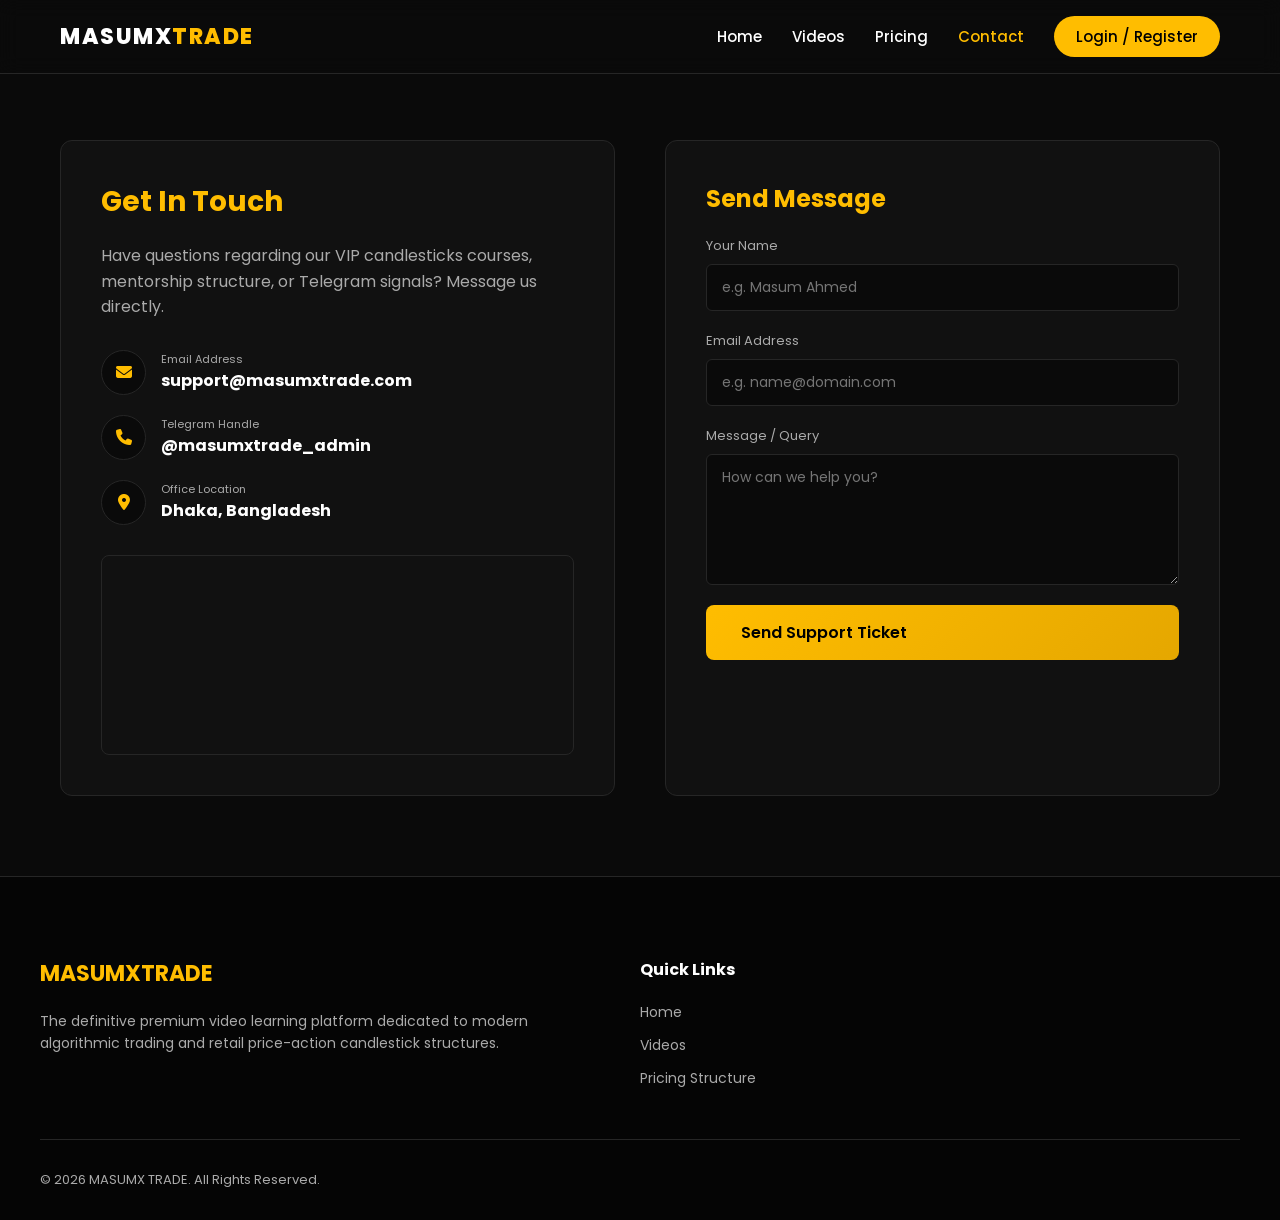
<file: contact.html>
<!DOCTYPE html>
<html lang="en">
<head>
    <meta charset="UTF-8">
    <meta name="viewport" content="width=device-width, initial-scale=1.0">
    <title>Contact Support | MASUMX TRADE</title>
    <link href="https://fonts.googleapis.com/css2?family=Poppins:wght@300;400;500;600;700;800&display=swap" rel="stylesheet">
    <link rel="stylesheet" href="https://cdnjs.cloudflare.com/ajax/libs/font-awesome/6.4.0/css/all.min.css">
    <link rel="stylesheet" href="assets/css/styles.css">
    <style>
        .contact-container {
            padding: 140px 20px 80px;
            max-width: 1200px;
            margin: 0 auto;
            display: grid;
            grid-template-columns: 1fr 1fr;
            gap: 50px;
        }
        .contact-info-card {
            background-color: var(--bg-secondary);
            border: 1px solid var(--border-color);
            border-radius: var(--card-radius);
            padding: 40px;
        }
        .contact-info-card h2 {
            font-size: 28px;
            margin-bottom: 20px;
            color: var(--accent-gold);
        }
        .contact-info-card p {
            color: var(--text-muted);
            margin-bottom: 30px;
            line-height: 1.6;
        }
        .contact-details {
            display: flex;
            flex-direction: column;
            gap: 20px;
            margin-bottom: 30px;
        }
        .detail-item {
            display: flex;
            align-items: center;
            gap: 15px;
        }
        .detail-icon {
            width: 45px;
            height: 45px;
            background-color: var(--bg-primary);
            border: 1px solid var(--border-color);
            border-radius: 50%;
            display: flex;
            align-items: center;
            justify-content: center;
            color: var(--accent-gold);
            font-size: 16px;
        }
        .contact-form-card {
            background-color: var(--bg-secondary);
            border: 1px solid var(--border-color);
            border-radius: var(--card-radius);
            padding: 40px;
        }
        .form-group {
            margin-bottom: 20px;
            display: flex;
            flex-direction: column;
            gap: 8px;
        }
        .form-group label {
            font-size: 13px;
            color: var(--text-muted);
        }
        .form-control {
            background-color: var(--bg-primary);
            border: 1px solid var(--border-color);
            padding: 12px 15px;
            border-radius: 6px;
            color: var(--text-main);
            font-size: 14px;
            transition: 0.3s;
        }
        .form-control:focus {
            border-color: var(--accent-gold);
            outline: none;
        }
    </style>
</head>
<body>

    <header id="header">
        <div class="nav-container">
            <a href="index.html" class="logo">
                MASUMX<span>TRADE</span>
            </a>
            <ul class="nav-menu" id="nav-menu">
                <li><a href="index.html">Home</a></li>
                <li><a href="videos.html">Videos</a></li>
                <li><a href="pricing.html">Pricing</a></li>
                <li><a href="contact.html" class="active">Contact</a></li>
                <li><a href="login.html" class="nav-btn">Login / Register</a></li>
            </ul>
            <div class="menu-toggle" id="menu-toggle">
                <i class="fa-solid fa-bars"></i>
            </div>
        </div>
    </header>

    <div class="contact-container">
        <!-- Info Panel -->
        <div class="contact-info-card">
            <h2>Get In Touch</h2>
            <p>Have questions regarding our VIP candlesticks courses, mentorship structure, or Telegram signals? Message us directly.</p>
            
            <div class="contact-details">
                <div class="detail-item">
                    <div class="detail-icon"><i class="fa-solid fa-envelope"></i></div>
                    <div>
                        <small style="color: var(--text-muted); display:block; font-size:11px;">Email Address</small>
                        <strong>support@masumxtrade.com</strong>
                    </div>
                </div>
                <div class="detail-item">
                    <div class="detail-icon"><i class="fa-solid fa-phone"></i></div>
                    <div>
                        <small style="color: var(--text-muted); display:block; font-size:11px;">Telegram Handle</small>
                        <strong>@masumxtrade_admin</strong>
                    </div>
                </div>
                <div class="detail-item">
                    <div class="detail-icon"><i class="fa-solid fa-location-dot"></i></div>
                    <div>
                        <small style="color: var(--text-muted); display:block; font-size:11px;">Office Location</small>
                        <strong>Dhaka, Bangladesh</strong>
                    </div>
                </div>
            </div>

            <!-- Custom Embedded Google Map -->
            <div style="width: 100%; height: 200px; border-radius: 8px; overflow: hidden; border: 1px solid var(--border-color);">
                <iframe src="https://www.google.com/maps/embed?pb=!1m18!1m12!1m13!1d14608.272186358153!2d90.3842617!3d23.7458117!2m3!1f0!2f0!3f0!3m2!1i1024!2i768!4f13.1!3m3!1m2!1s0x3755b8b087026b81%3A0x8fa5a3f62326041a!2sDhaka%2C%20Bangladesh!5e0!3m2!1sen!2sus!4v1700000000000" width="100%" height="100%" style="border:0;" allowfullscreen="" loading="lazy"></iframe>
            </div>
        </div>

        <!-- Contact Form -->
        <div class="contact-form-card">
            <h2 style="font-size:24px; margin-bottom: 20px; color: var(--accent-gold);">Send Message</h2>
            <form action="" method="POST" onsubmit="alert('Message sent successfully! Our team will reply shortly.'); return false;">
                <div class="form-group">
                    <label>Your Name</label>
                    <input type="text" class="form-control" required placeholder="e.g. Masum Ahmed">
                </div>
                <div class="form-group">
                    <label>Email Address</label>
                    <input type="email" class="form-control" required placeholder="e.g. name@domain.com">
                </div>
                <div class="form-group">
                    <label>Message / Query</label>
                    <textarea class="form-control" rows="5" required placeholder="How can we help you?"></textarea>
                </div>
                <button type="submit" class="btn-primary" style="width: 100%; border: none; cursor:pointer;">Send Support Ticket</button>
            </form>
        </div>
    </div>

    <!-- Footer -->
    <footer>
        <div class="footer-container">
            <div class="footer-about">
                <h3>MASUMX<span>TRADE</span></h3>
                <p>The definitive premium video learning platform dedicated to modern algorithmic trading and retail price-action candlestick structures.</p>
            </div>
            <div class="footer-links">
                <h4>Quick Links</h4>
                <ul>
                    <li><a href="index.html">Home</a></li>
                    <li><a href="videos.html">Videos</a></li>
                    <li><a href="pricing.html">Pricing Structure</a></li>
                </ul>
            </div>
        </div>
        <div class="copyright">
            <p>&copy; 2026 MASUMX TRADE. All Rights Reserved.</p>
        </div>
    </footer>

</body>
</html>
</file>
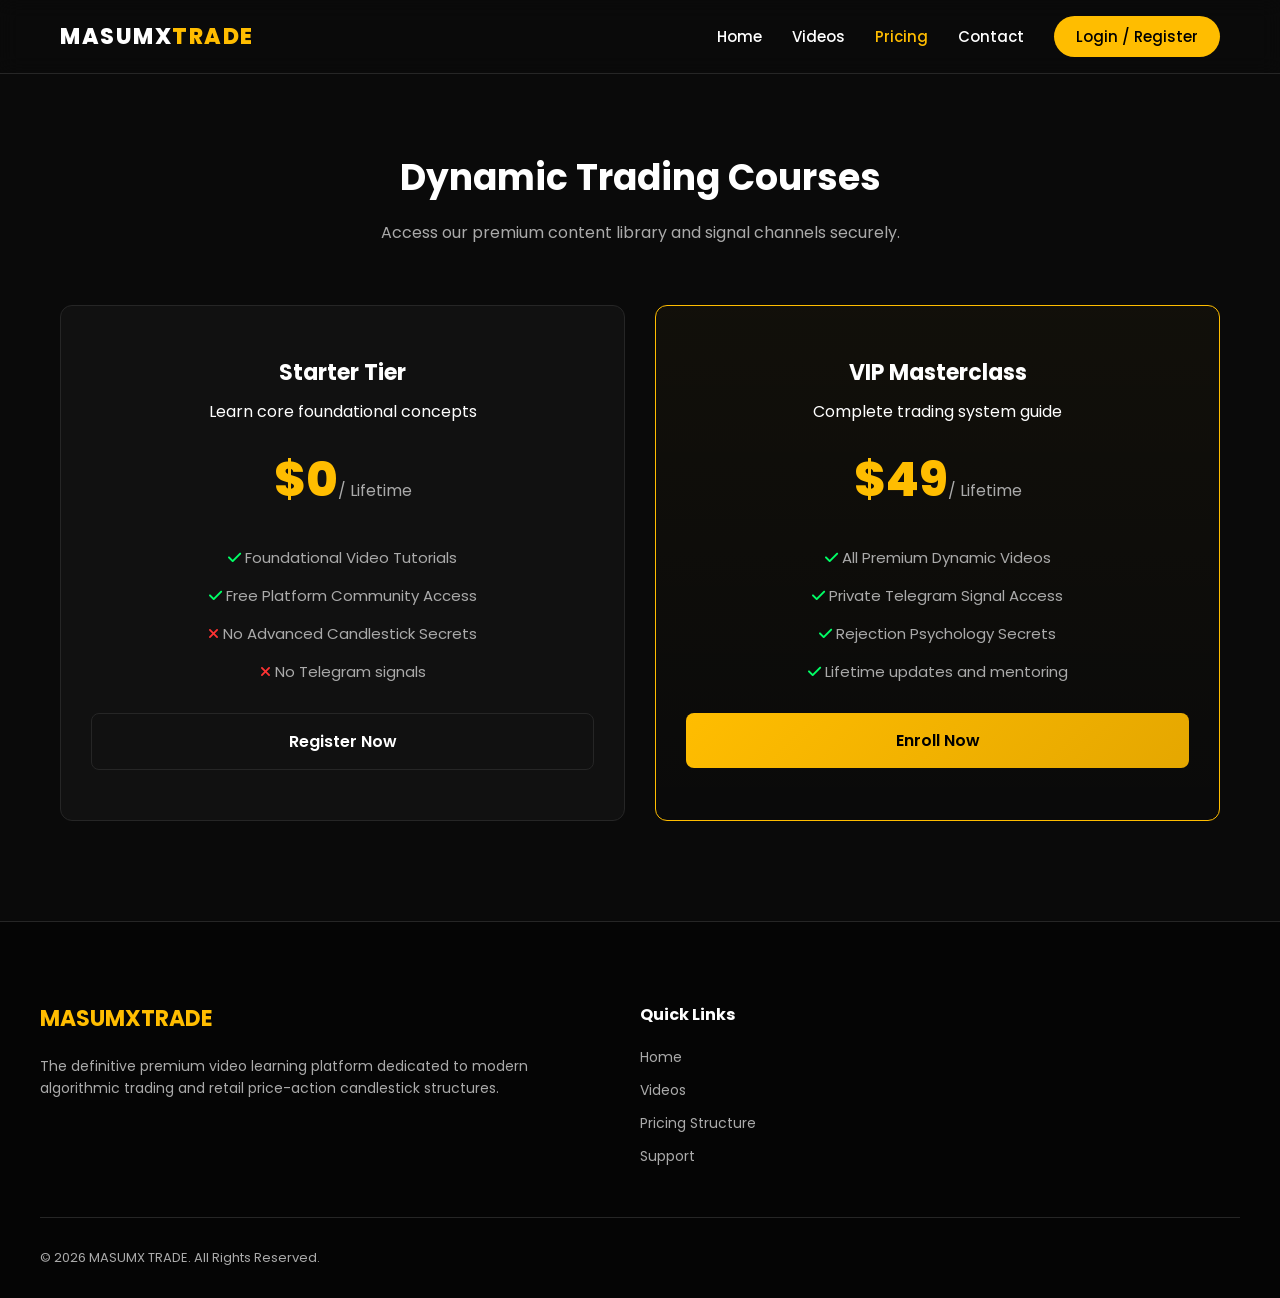
<file: pricing.html>
<!DOCTYPE html>
<html lang="en">
<head>
    <meta charset="UTF-8">
    <meta name="viewport" content="width=device-width, initial-scale=1.0">
    <title>Pricing Packages | MASUMX TRADE</title>
    <link href="https://fonts.googleapis.com/css2?family=Poppins:wght@300;400;500;600;700;800&display=swap" rel="stylesheet">
    <link rel="stylesheet" href="https://cdnjs.cloudflare.com/ajax/libs/font-awesome/6.4.0/css/all.min.css">
    <link rel="stylesheet" href="assets/css/styles.css">
</head>
<body>

    <header id="header">
        <div class="nav-container">
            <a href="index.html" class="logo">
                MASUMX<span>TRADE</span>
            </a>
            <ul class="nav-menu" id="nav-menu">
                <li><a href="index.html">Home</a></li>
                <li><a href="videos.html">Videos</a></li>
                <li><a href="pricing.html" class="active">Pricing</a></li>
                <li><a href="contact.html">Contact</a></li>
                <li><a href="login.html" class="nav-btn">Login / Register</a></li>
            </ul>
            <div class="menu-toggle" id="menu-toggle">
                <i class="fa-solid fa-bars"></i>
            </div>
        </div>
    </header>

    <section class="section" style="padding-top: 150px;">
        <div class="section-header">
            <h2>Dynamic Trading Courses</h2>
            <p>Access our premium content library and signal channels securely.</p>
        </div>

        <div class="pricing-grid">
            <!-- Free Package -->
            <div class="pricing-card">
                <div class="pricing-header">
                    <h3>Starter Tier</h3>
                    <p>Learn core foundational concepts</p>
                </div>
                <div class="price">$0<span>/ Lifetime</span></div>
                <ul class="pricing-features">
                    <li><i class="fa-solid fa-check" style="color: var(--accent-green);"></i> Foundational Video Tutorials</li>
                    <li><i class="fa-solid fa-check" style="color: var(--accent-green);"></i> Free Platform Community Access</li>
                    <li><i class="fa-solid fa-xmark" style="color: #ff3333;"></i> No Advanced Candlestick Secrets</li>
                    <li><i class="fa-solid fa-xmark" style="color: #ff3333;"></i> No Telegram signals</li>
                </ul>
                <a href="login.html" class="btn-secondary" style="width: 100%; justify-content: center;">Register Now</a>
            </div>

            <!-- Premium Course Package -->
            <div class="pricing-card popular">
                <div class="pricing-header">
                    <h3>VIP Masterclass</h3>
                    <p>Complete trading system guide</p>
                </div>
                <div class="price">$49<span>/ Lifetime</span></div>
                <ul class="pricing-features">
                    <li><i class="fa-solid fa-check" style="color: var(--accent-green);"></i> All Premium Dynamic Videos</li>
                    <li><i class="fa-solid fa-check" style="color: var(--accent-green);"></i> Private Telegram Signal Access</li>
                    <li><i class="fa-solid fa-check" style="color: var(--accent-green);"></i> Rejection Psychology Secrets</li>
                    <li><i class="fa-solid fa-check" style="color: var(--accent-green);"></i> Lifetime updates and mentoring</li>
                </ul>
                <a href="login.html" class="btn-primary" style="width: 100%; justify-content: center;">Enroll Now</a>
            </div>
        </div>
    </section>

    <!-- Footer -->
    <footer>
        <div class="footer-container">
            <div class="footer-about">
                <h3>MASUMX<span>TRADE</span></h3>
                <p>The definitive premium video learning platform dedicated to modern algorithmic trading and retail price-action candlestick structures.</p>
            </div>
            <div class="footer-links">
                <h4>Quick Links</h4>
                <ul>
                    <li><a href="index.html">Home</a></li>
                    <li><a href="videos.html">Videos</a></li>
                    <li><a href="pricing.html">Pricing Structure</a></li>
                    <li><a href="contact.html">Support</a></li>
                </ul>
            </div>
        </div>
        <div class="copyright">
            <p>&copy; 2026 MASUMX TRADE. All Rights Reserved.</p>
        </div>
    </footer>

</body>
</html>
</file>
<file: assets/css/styles.css>
/* MASUMX TRADE - Premium Universal Stylesheet */
:root {
    --bg-primary: #0a0a0a;
    --bg-secondary: #111111;
    --bg-tertiary: #1a1a1a;
    --accent-gold: #ffbd00;
    --accent-green: #00ff66;
    --text-main: #ffffff;
    --text-muted: #aaaaaa;
    --border-color: #262626;
    --card-radius: 12px;
}

* {
    margin: 0;
    padding: 0;
    box-sizing: border-box;
    font-family: 'Poppins', sans-serif;
    scroll-behavior: smooth;
}

body {
    background-color: var(--bg-primary);
    color: var(--text-main);
    overflow-x: hidden;
}

a {
    color: inherit;
    text-decoration: none;
}

/* Header & Sticky Navigation */
header {
    position: fixed;
    top: 0;
    left: 0;
    width: 100%;
    z-index: 1000;
    background-color: rgba(10, 10, 10, 0.9);
    backdrop-filter: blur(10px);
    border-bottom: 1px solid var(--border-color);
    transition: all 0.3s ease;
}

.announcement-bar {
    background: linear-gradient(90deg, var(--accent-gold), var(--accent-green));
    color: #000;
    font-size: 13px;
    font-weight: 600;
    text-align: center;
    padding: 8px 10px;
    position: relative;
    z-index: 1001;
}

.nav-container {
    max-width: 1200px;
    margin: 0 auto;
    padding: 20px;
    display: flex;
    justify-content: space-between;
    align-items: center;
}

.logo {
    font-size: 22px;
    font-weight: 800;
    letter-spacing: 1.5px;
    color: var(--text-main);
}

.logo span {
    color: var(--accent-gold);
}

.nav-menu {
    display: flex;
    gap: 30px;
    list-style: none;
    align-items: center;
}

.nav-menu a {
    font-size: 15px;
    font-weight: 500;
    transition: color 0.3s;
}

.nav-menu a:hover, .nav-menu a.active {
    color: var(--accent-gold);
}

.nav-btn {
    background-color: var(--accent-gold);
    color: #000;
    padding: 10px 22px;
    border-radius: 50px;
    font-weight: 600;
    transition: transform 0.3s, background-color 0.3s;
}

.nav-btn:hover {
    transform: translateY(-2px);
    background-color: #e5a700;
}

.menu-toggle {
    display: none;
    font-size: 24px;
    cursor: pointer;
}

/* Hero Section */
.hero {
    min-height: 100vh;
    padding: 180px 20px 100px;
    background: radial-gradient(circle at top right, rgba(255, 189, 0, 0.08), transparent 50%),
                radial-gradient(circle at bottom left, rgba(0, 255, 102, 0.05), transparent 50%),
                #0a0a0a;
    display: flex;
    flex-direction: column;
    justify-content: center;
    align-items: center;
    text-align: center;
    position: relative;
}

.ticker-wrap {
    width: 100%;
    border-bottom: 1px solid var(--border-color);
    border-top: 1px solid var(--border-color);
    background-color: var(--bg-secondary);
    padding: 10px 0;
    margin-bottom: 50px;
}

.hero-content {
    max-width: 900px;
    z-index: 2;
}

.hero-content h1 {
    font-size: 56px;
    font-weight: 800;
    line-height: 1.2;
    margin-bottom: 25px;
    letter-spacing: -1px;
}

.hero-content h1 span {
    background: linear-gradient(90deg, var(--accent-gold), var(--accent-green));
    -webkit-background-clip: text;
    -webkit-text-fill-color: transparent;
}

.hero-content p {
    font-size: 18px;
    color: var(--text-muted);
    margin-bottom: 40px;
    line-height: 1.6;
}

.hero-buttons {
    display: flex;
    justify-content: center;
    gap: 20px;
}

.btn-primary {
    background: linear-gradient(135deg, var(--accent-gold), #e5a700);
    color: #000;
    padding: 15px 35px;
    border-radius: 8px;
    font-weight: 600;
    font-size: 16px;
    display: inline-flex;
    align-items: center;
    gap: 10px;
    transition: 0.3s ease;
}

.btn-primary:hover {
    transform: translateY(-3px);
    box-shadow: 0 10px 20px rgba(255, 189, 0, 0.2);
}

.btn-secondary {
    background-color: transparent;
    color: var(--text-main);
    border: 1px solid var(--border-color);
    padding: 15px 35px;
    border-radius: 8px;
    font-weight: 600;
    font-size: 16px;
    display: inline-flex;
    align-items: center;
    gap: 10px;
    transition: 0.3s ease;
}

.btn-secondary:hover {
    background-color: var(--bg-secondary);
    border-color: var(--text-muted);
}

/* Floating Telegram Button */
.tg-floating {
    position: fixed;
    bottom: 30px;
    right: 30px;
    background-color: #0088cc;
    color: #fff;
    width: 60px;
    height: 60px;
    border-radius: 50%;
    display: flex;
    align-items: center;
    justify-content: center;
    font-size: 24px;
    box-shadow: 0 10px 25px rgba(0, 136, 204, 0.4);
    z-index: 999;
    transition: transform 0.3s;
}

.tg-floating:hover {
    transform: scale(1.1) rotate(15deg);
}

/* Sections Global */
.section {
    padding: 100px 20px;
    max-width: 1200px;
    margin: 0 auto;
}

.section-header {
    text-align: center;
    margin-bottom: 60px;
}

.section-header h2 {
    font-size: 36px;
    font-weight: 700;
    margin-bottom: 15px;
}

.section-header p {
    color: var(--text-muted);
    font-size: 16px;
}

/* Grid Layout for Video Section */
.video-grid {
    display: grid;
    grid-template-columns: repeat(auto-fill, minmax(350px, 1fr));
    gap: 30px;
}

.video-card {
    background-color: var(--bg-secondary);
    border: 1px solid var(--border-color);
    border-radius: var(--card-radius);
    overflow: hidden;
    transition: transform 0.3s, border-color 0.3s;
    position: relative;
}

.video-card:hover {
    transform: translateY(-5px);
    border-color: var(--accent-gold);
}

.thumb-wrap {
    position: relative;
    padding-top: 56.25%; /* 16:9 ratio */
    overflow: hidden;
}

.thumb-wrap img {
    position: absolute;
    top: 0;
    left: 0;
    width: 100%;
    height: 100%;
    object-fit: cover;
    transition: transform 0.5s;
}

.video-card:hover .thumb-wrap img {
    transform: scale(1.05);
}

.duration-tag {
    position: absolute;
    bottom: 10px;
    right: 10px;
    background-color: rgba(0,0,0,0.8);
    padding: 4px 8px;
    font-size: 12px;
    font-weight: 600;
    border-radius: 4px;
}

.premium-badge {
    position: absolute;
    top: 10px;
    left: 10px;
    background-color: var(--accent-gold);
    color: #000;
    font-size: 11px;
    font-weight: 700;
    padding: 4px 10px;
    border-radius: 4px;
    text-transform: uppercase;
    letter-spacing: 0.5px;
}

.video-info {
    padding: 20px;
}

.video-meta {
    display: flex;
    justify-content: space-between;
    font-size: 12px;
    color: var(--text-muted);
    margin-bottom: 10px;
}

.video-title {
    font-size: 18px;
    font-weight: 600;
    line-height: 1.4;
    margin-bottom: 15px;
    display: -webkit-box;
    -webkit-line-clamp: 2;
    -webkit-box-orient: vertical;
    overflow: hidden;
}

.card-footer {
    display: flex;
    justify-content: space-between;
    align-items: center;
    border-top: 1px solid var(--border-color);
    padding-top: 15px;
}

.instructor-info {
    display: flex;
    align-items: center;
    gap: 8px;
}

.instructor-avatar {
    width: 28px;
    height: 28px;
    background-color: var(--bg-tertiary);
    border-radius: 50%;
    display: flex;
    align-items: center;
    justify-content: center;
    font-size: 12px;
    color: var(--accent-gold);
}

.btn-watch {
    color: var(--accent-gold);
    font-weight: 600;
    font-size: 14px;
    display: flex;
    align-items: center;
    gap: 6px;
}

/* Feature Section Layout */
.features-grid {
    display: grid;
    grid-template-columns: repeat(auto-fit, minmax(280px, 1fr));
    gap: 25px;
}

.feature-card {
    background-color: var(--bg-secondary);
    border: 1px solid var(--border-color);
    padding: 40px 30px;
    border-radius: var(--card-radius);
    transition: 0.3s;
}

.feature-card:hover {
    border-color: var(--accent-gold);
    transform: translateY(-5px);
}

.feature-icon {
    font-size: 36px;
    color: var(--accent-gold);
    margin-bottom: 25px;
}

.feature-card h3 {
    font-size: 20px;
    font-weight: 600;
    margin-bottom: 15px;
}

.feature-card p {
    color: var(--text-muted);
    font-size: 14px;
    line-height: 1.6;
}

/* Course / Packages pricing */
.pricing-grid {
    display: grid;
    grid-template-columns: repeat(auto-fit, minmax(320px, 1fr));
    gap: 30px;
}

.pricing-card {
    background-color: var(--bg-secondary);
    border: 1px solid var(--border-color);
    border-radius: var(--card-radius);
    padding: 50px 30px;
    text-align: center;
    position: relative;
    transition: 0.3s;
}

.pricing-card.popular {
    border-color: var(--accent-gold);
    background: linear-gradient(180deg, rgba(255, 189, 0, 0.03), transparent);
}

.pricing-card:hover {
    transform: translateY(-5px);
}

.pricing-header h3 {
    font-size: 22px;
    margin-bottom: 10px;
}

.price {
    font-size: 48px;
    font-weight: 800;
    color: var(--accent-gold);
    margin: 20px 0;
}

.price span {
    font-size: 16px;
    color: var(--text-muted);
    font-weight: 400;
}

.pricing-features {
    list-style: none;
    margin: 30px 0;
    display: flex;
    flex-direction: column;
    gap: 15px;
    color: var(--text-muted);
    font-size: 15px;
}

/* FAQ Accordion Section */
.faq-wrap {
    max-width: 800px;
    margin: 0 auto;
    display: flex;
    flex-direction: column;
    gap: 15px;
}

.faq-item {
    background-color: var(--bg-secondary);
    border: 1px solid var(--border-color);
    border-radius: 8px;
    overflow: hidden;
}

.faq-question {
    padding: 20px 25px;
    font-weight: 600;
    cursor: pointer;
    display: flex;
    justify-content: space-between;
    align-items: center;
    transition: background 0.3s;
}

.faq-question:hover {
    background-color: var(--bg-tertiary);
}

.faq-answer {
    padding: 0 25px;
    max-height: 0;
    overflow: hidden;
    transition: max-height 0.3s ease, padding 0.3s ease;
    color: var(--text-muted);
    font-size: 14px;
    line-height: 1.6;
}

.faq-item.active .faq-answer {
    padding: 20px 25px 25px;
    max-height: 200px;
    border-top: 1px solid var(--border-color);
}

/* Footer Section styling */
footer {
    background-color: #050505;
    border-top: 1px solid var(--border-color);
    padding: 80px 20px 30px;
}

.footer-container {
    max-width: 1200px;
    margin: 0 auto;
    display: grid;
    grid-template-columns: 2fr 1fr 1fr;
    gap: 50px;
    margin-bottom: 50px;
}

.footer-about h3 {
    font-size: 22px;
    color: var(--accent-gold);
    margin-bottom: 20px;
}

.footer-about p {
    color: var(--text-muted);
    font-size: 14px;
    line-height: 1.6;
    margin-bottom: 25px;
}

.social-links {
    display: flex;
    gap: 15px;
}

.social-links a {
    width: 40px;
    height: 40px;
    background-color: var(--bg-secondary);
    border: 1px solid var(--border-color);
    border-radius: 50%;
    display: flex;
    align-items: center;
    justify-content: center;
    transition: 0.3s;
}

.social-links a:hover {
    border-color: var(--accent-gold);
    color: var(--accent-gold);
}

.footer-links h4 {
    font-size: 16px;
    margin-bottom: 20px;
}

.footer-links ul {
    list-style: none;
    display: flex;
    flex-direction: column;
    gap: 12px;
    font-size: 14px;
    color: var(--text-muted);
}

.footer-links ul a:hover {
    color: var(--accent-gold);
}

.copyright {
    max-width: 1200px;
    margin: 0 auto;
    padding-top: 30px;
    border-top: 1px solid var(--border-color);
    display: flex;
    justify-content: space-between;
    font-size: 13px;
    color: var(--text-muted);
}

/* Media Queries for Mobile first responsiveness */
@media (max-width: 768px) {
    .nav-menu {
        display: none;
        flex-direction: column;
        position: absolute;
        top: 100%;
        left: 0;
        width: 100%;
        background-color: var(--bg-secondary);
        border-bottom: 1px solid var(--border-color);
        padding: 30px;
        gap: 20px;
    }

    .nav-menu.active {
        display: flex;
    }

    .menu-toggle {
        display: block;
    }

    .hero-content h1 {
        font-size: 38px;
    }

    .hero-buttons {
        flex-direction: column;
    }

    .footer-container {
        grid-template-columns: 1fr;
    }

    .copyright {
        flex-direction: column;
        gap: 15px;
        text-align: center;
    }
}
</file>
